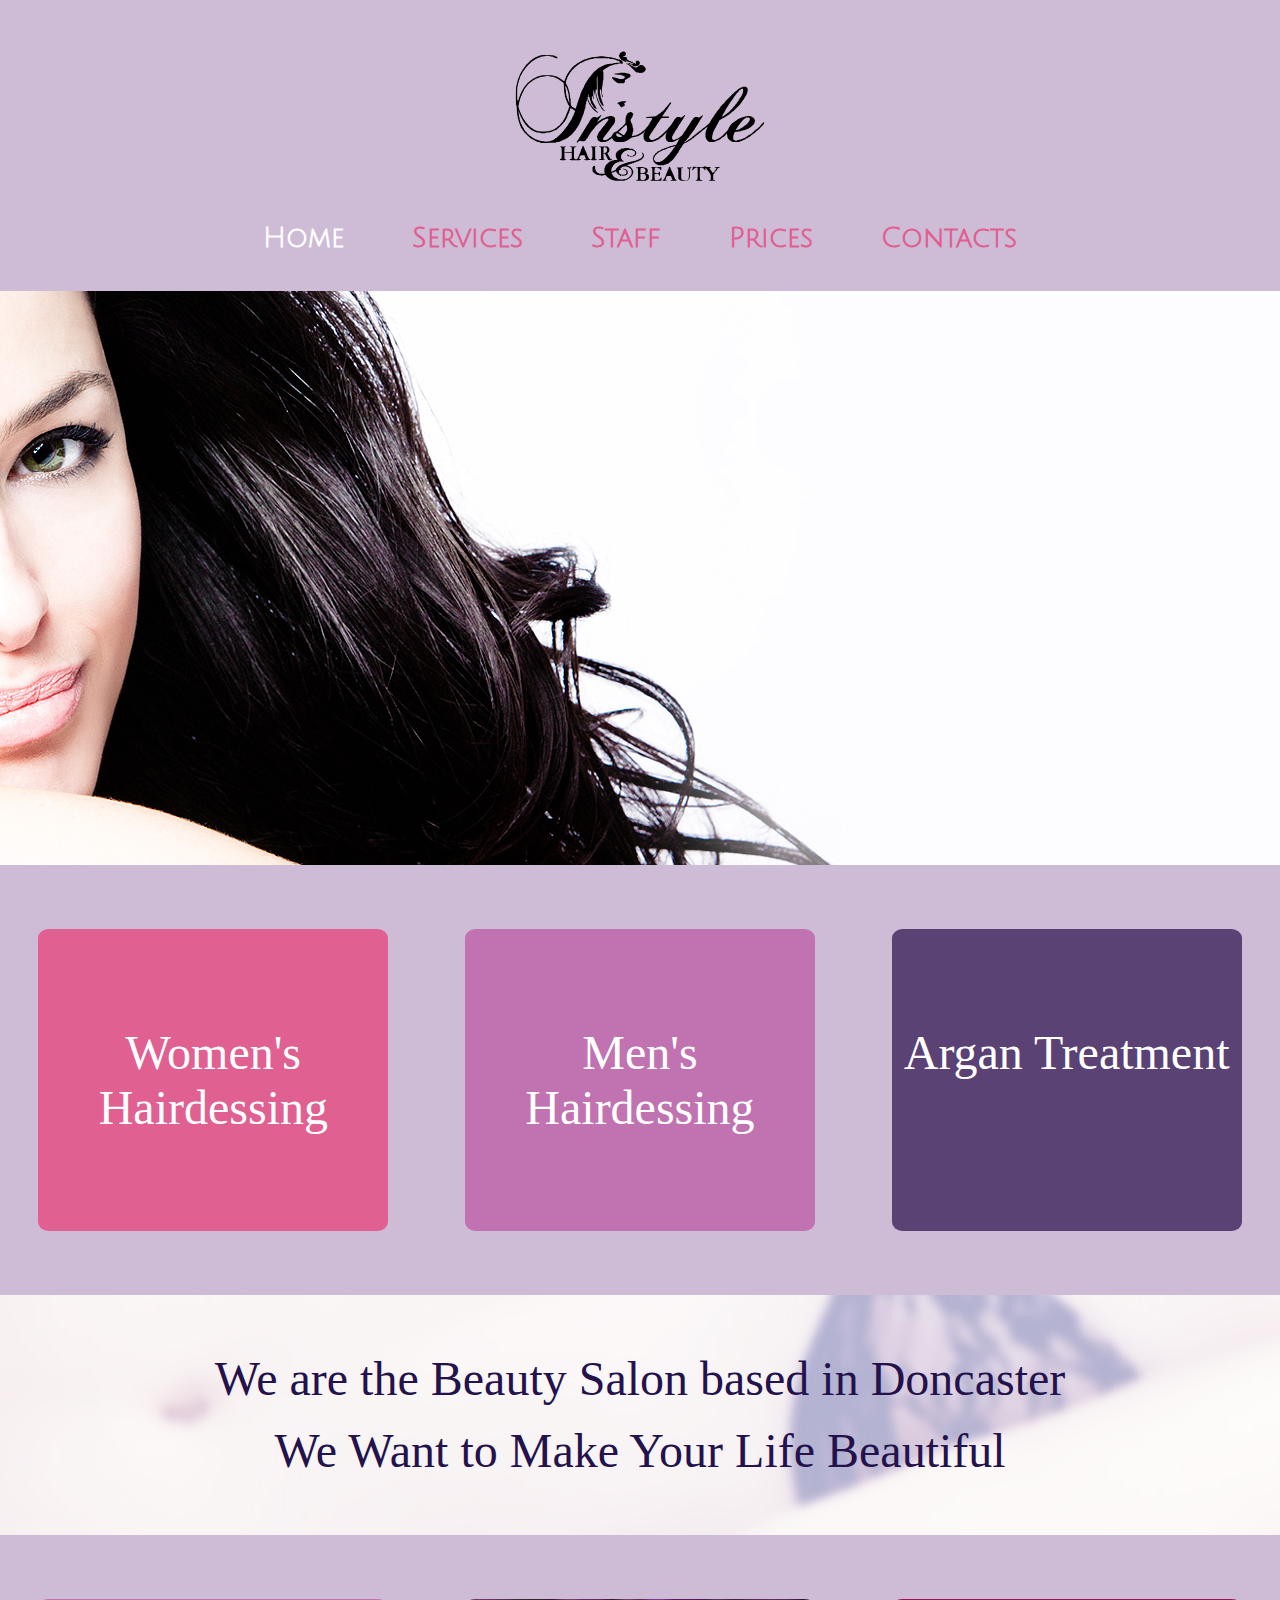
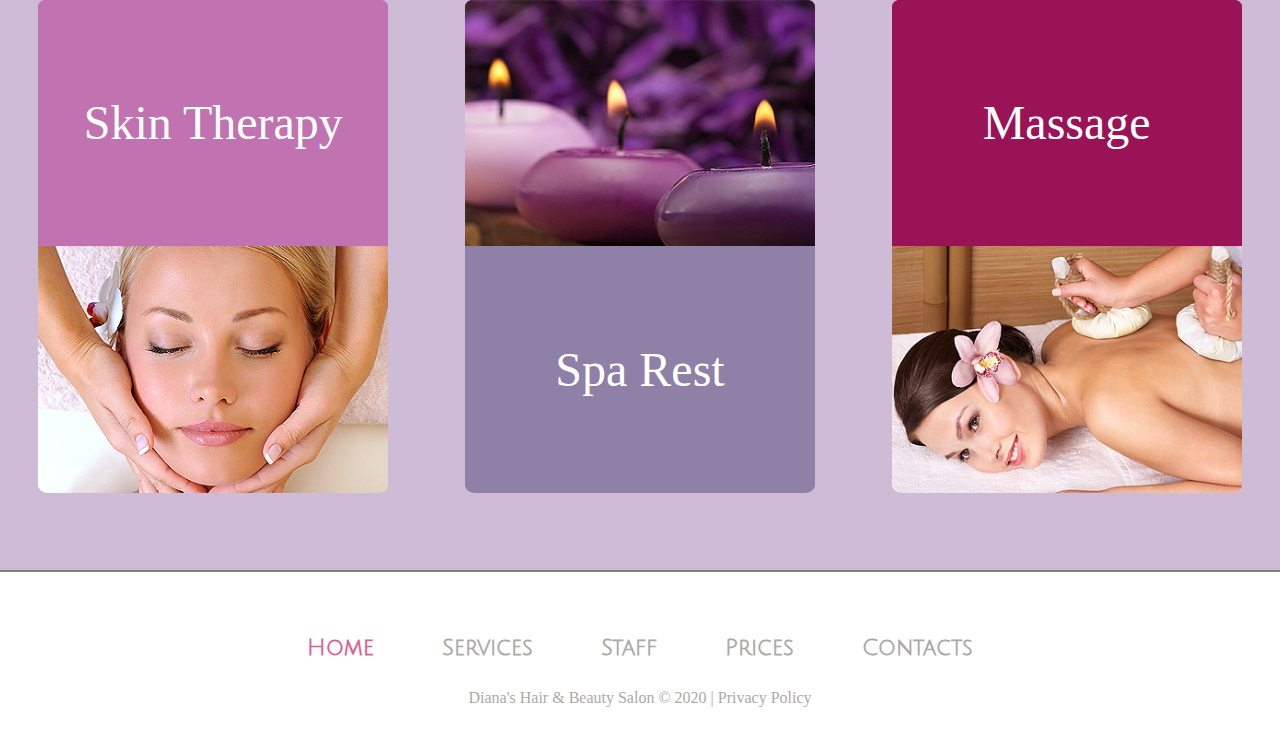
<file: index.html>
<!DOCTYPE html>
<html lang="en">
<head>
    <meta charset="UTF-8">
    <meta name="viewport" content="width=device-width, height=device-height, initial-scale=1">
    <meta http-equiv="X-UA-Compatible" content="ie=edge">
    <meta name="description" content="Diana&#039;s Hair &amp; Beauty Salon is located in Doncaster, South Yorkshire. The salon provides numerous hair services followed by latest trends such as fringe design, partial highlight, full highlight, double process, ombre and more including treatments &amp; rituals. They also offer luxurious wedding hair services by using premium quality hair care products.">
    <meta name="keywords" content="Hairdressing, Colouring And Styling, Hair Extensions, Blow Drys, Cut And Colour Offer For New Clients, Mens Hair Cuts, Beards, Wet Shaves, Men&#039;s Styling Products, Men&#039;s Haircut, Beard Trimming, Haircuts, Professional And Kind Hair Stylists, Hair, Dressers, Hair Services, Beauty Therapist, Wedding Hair, Wedding Makeup, Cuts, Styling, Colouring, Hair Salon, Unisex, Cut And Finish, Cut And Blow, Cuts, Styling, Beauty Salon, Hairdresser, Hair And Beauty Salon, Hairdressers, Salon, Barbershop Doncaster, Cuts, Colours">
    <title>Diana&#039;s Hair &amp; Beauty Salon</title>
    <link rel="stylesheet" href="styles.css" type="text/css">
    <link rel="stylesheet" href="https://maxcdn.bootstrapcdn.com/font-awesome/4.5.0/css/font-awesome.min.css">
    <link href="https://fonts.googleapis.com/css?family=Julius+Sans+One&display=swap" rel="stylesheet">
    <link href="https://fonts.googleapis.com/css?family=Capriola&display=swap" rel="stylesheet">
    <link href="img/favicon.png" rel="icon" type="image/png">
</head>
<body>
    <script src="https://cdnjs.cloudflare.com/ajax/libs/jquery/3.1.1/jquery.min.js"></script>
    <div id="fb-root"></div>
<script async defer crossorigin="anonymous" src="https://connect.facebook.net/en_US/sdk.js#xfbml=1&version=v5.0"></script>
    <header>
        <div class="logo"><img src="img/logo.svg" alt="Website Logo" width="350" height="130"></div>
        <nav>
            <ul>
                <li><a class="nav-current" href="index.html" title="Main page">Home</a></li>
                    <li><a href="services.html" title="Services">Services</a></li>
                    <li><a href="staff.html" title="Our staff">Staff</a></li>
                    <li><a href="prices.html" title="Our prices">Prices</a></li>
                    <li><a href="contact-us.html" title="Contact us">Contacts</a></li>
            </ul>
          </nav>
            <div class="mobile-wrap">
                <div class="nav-wrap">
                  <a href="index.html" class="active"><img src="img/logo.svg" alt="Website Logo" width="75" height="40"></a>
                  <div id="navLinks">
                    <a href="index.html">Home</a>
                    <a href="services.html">Services</a>
                    <a href="staff.html">Staff</a>
                    <a href="prices.html">Prices</a>
                    <a href="contact-us.html">Contacts</a>
                </div>
                  <a href="#" class="icon" onclick="barFunction()">
                    <i class="fa fa-bars"></i>
                  </a>
                </div>
                </div>
                <script src="js/adapt-menu.js">
                </script>
    </header>
    <main>
        <div class="container-main">
            <div class="slider-container">
              </div>
        <div class="square-blocks">
            <div class="block1"><a href="services.html" title="Women&#039;s Hairdessing service">Women&#039;s Hairdessing</a></div>
            <div class="block2"><a href="services.html" title="Men&#039;s Hairdessing service">Men&#039;s Hairdessing</a></div>
            <div class="block3"><a href="services.html" title="Argan Treatment">Argan Treatment</a></div>
        </div>
        <div class="motto">
            <p>We are the Beauty Salon based in Doncaster<br>
                We Want to Make Your Life Beautiful
            </p>
        </div>
        <div class="service-blocks">
                <div class="service-level1">
                <div class="block4"><a href="services.html" title="Skin Therapy service">Skin Therapy</a></div>
                <div class="block5-2"></div>
                <div class="block6"><a href="services.html" title="Massage&#039;s service">Massage</a></div>
                </div>
                <div class="service-level2">
                <div class="block4-2"></div>
                <div class="block5"><a href="services.html" title="Spa Therapy & treatments">Spa Rest</a></div>
                <div class="block6-2"></div>
                </div>
        </div>
        </div>
    </main>
        <footer>
            <div class="footer-menu">
                <ul>
                    <li><a class="footer-current" href="index.html" title="Main page">Home</a></li>
                    <li><a href="services.html" title="Services">Services</a></li>
                    <li><a href="staff.html" title="Our staff">Staff</a></li>
                    <li><a href="prices.html" title="Our prices">Prices</a></li>
                    <li><a href="contact-us.html" title="Contact us">Contacts</a></li>
                </ul>
            </div>
            <div class="socialmedias">
            <p>
                Diana&#039;s Hair &amp; Beauty Salon &copy; 2020 | Privacy Policy
            </p>
            </div>
        </footer>
        <a id="button"></a>
        <script>
  var btn = $('#button');

$(window).scroll(function() {
  if ($(window).scrollTop() > 1400) {
    btn.addClass('show');
  } else {
    btn.removeClass('show');
  }
});

btn.on('click', function(e) {
  e.preventDefault();
  $('html, body').animate({scrollTop:0}, '300');
});         
</script>
</body>
</html>
</file>
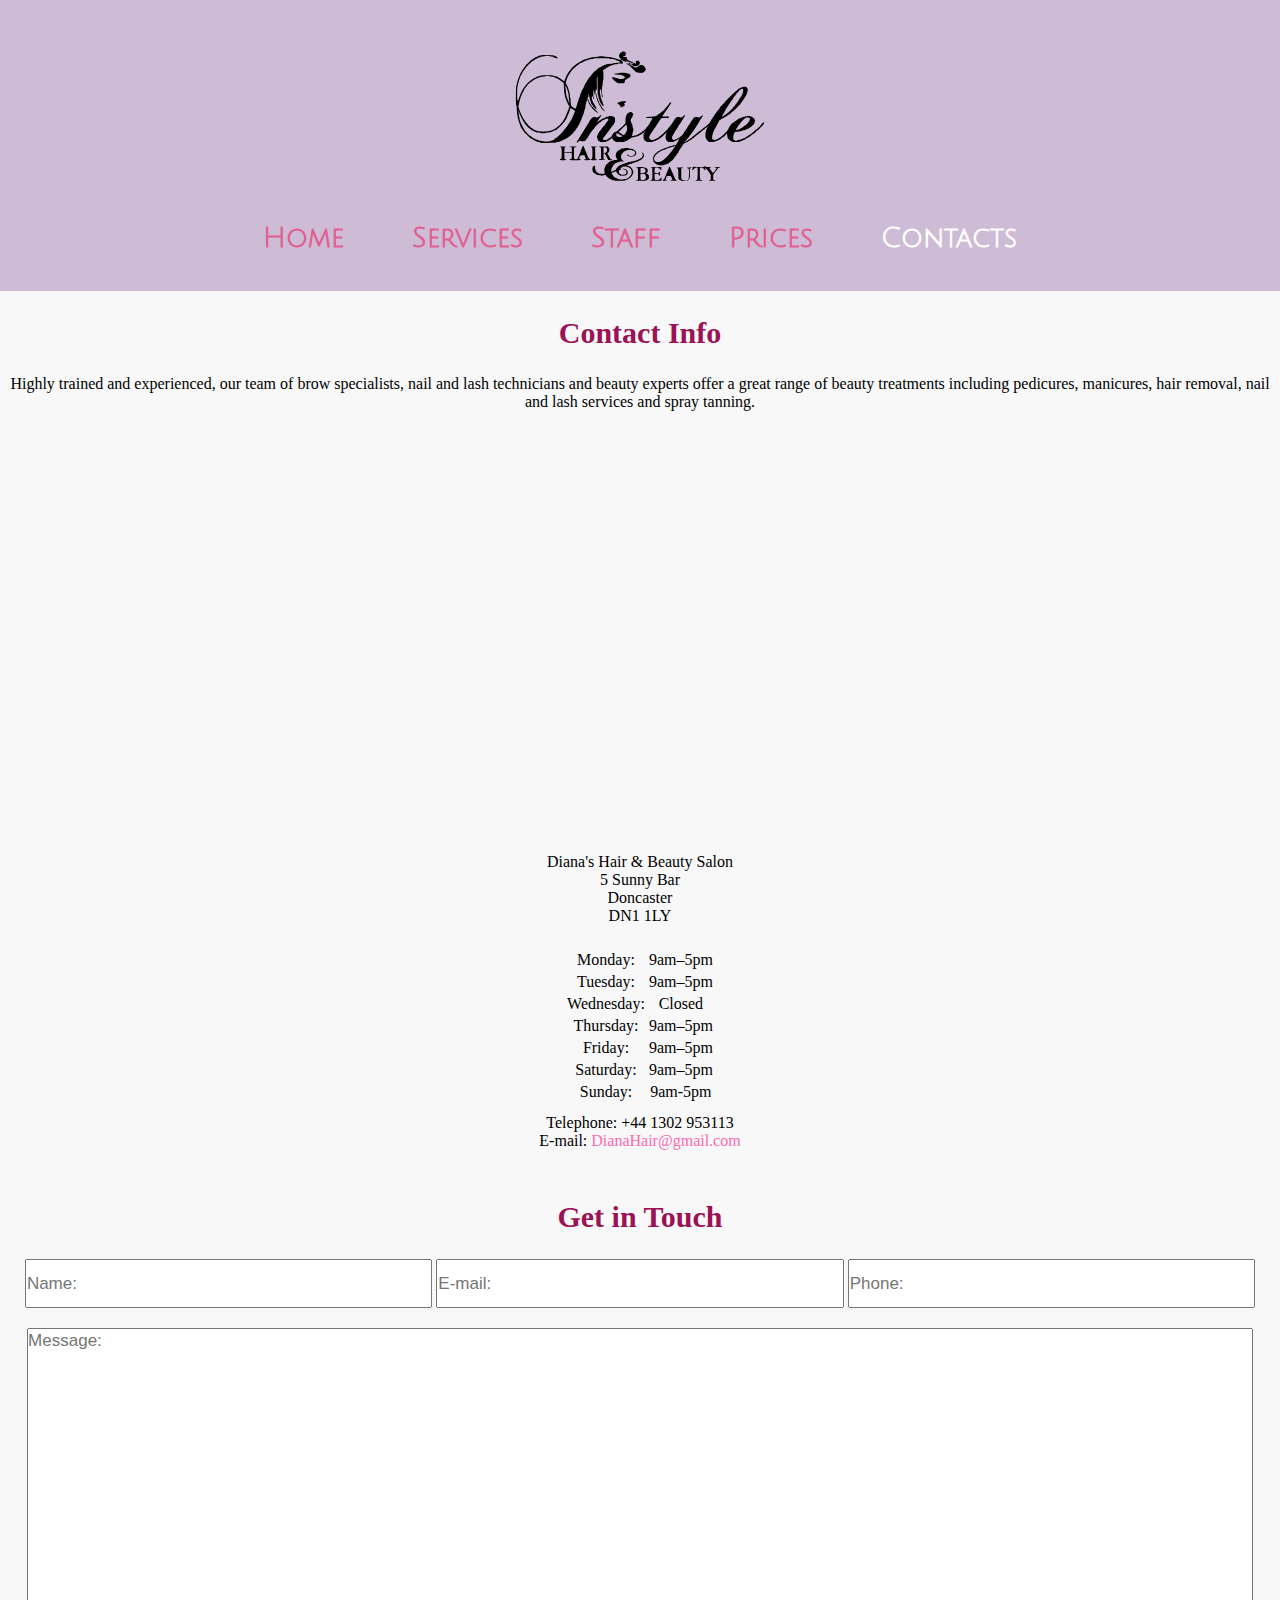
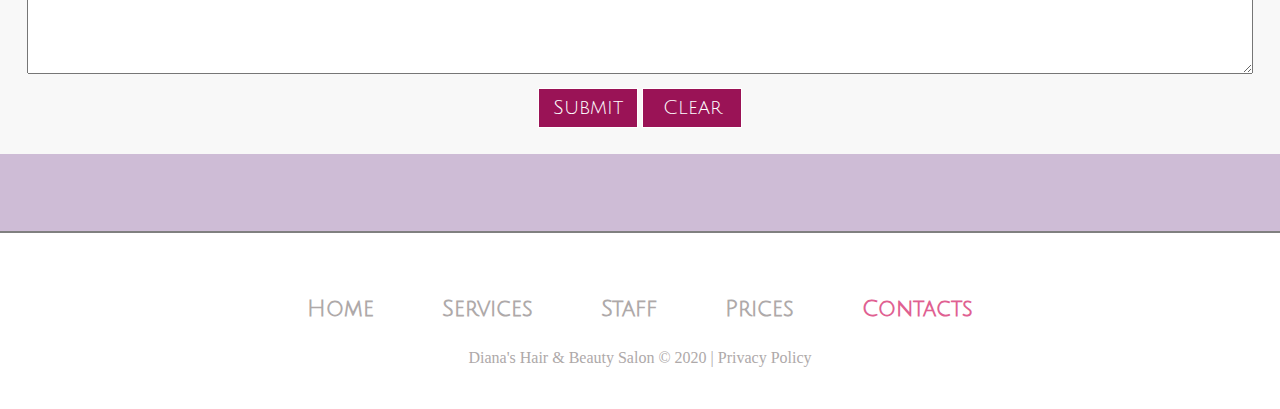
<file: contact-us.html>
<!DOCTYPE html>
<html lang="en">
<head>
    <meta charset="UTF-8">
    <meta name="viewport" content="width=device-width, height=device-height, initial-scale=1">
    <meta http-equiv="X-UA-Compatible" content="ie=edge">
    <meta name="description" content="Diana&#039;s Hair &amp; Beauty Salon is located in Doncaster, South Yorkshire. The salon provides numerous hair services followed by latest trends such as fringe design, partial highlight, full highlight, double process, ombre and more including treatments &amp; rituals. They also offer luxurious wedding hair services by using premium quality hair care products.">
    <meta name="keywords" content="Hairdressing, Colouring And Styling, Hair Extensions, Blow Drys, Cut And Colour Offer For New Clients, Mens Hair Cuts, Beards, Wet Shaves, Men's Styling Products, Men's Haircut, Beard Trimming, Haircuts, Professional And Kind Hair Stylists, Hair, Dressers, Hair Services, Beauty Therapist, Wedding Hair, Wedding Makeup, Cuts, Styling, Colouring, Hair Salon, Unisex, Cut And Finish, Cut And Blow, Cuts, Styling, Beauty Salon, Hairdresser, Hair And Beauty Salon, Hairdressers, Salon, Barbershop Doncaster, Cuts, Colours">
    <title> Contacts | Diana&#039;s Hair &amp; Beauty Salon</title>
    <link rel="stylesheet" href="styles.css" type="text/css">
    <link rel="stylesheet" href="https://maxcdn.bootstrapcdn.com/font-awesome/4.5.0/css/font-awesome.min.css">
    <link href="https://fonts.googleapis.com/css?family=Julius+Sans+One&display=swap" rel="stylesheet">
    <link href="https://fonts.googleapis.com/css?family=Capriola&display=swap" rel="stylesheet">
    <link href="img/favicon.png" rel="icon" type="image/png">
</head>
<body>
    <script src="https://cdnjs.cloudflare.com/ajax/libs/jquery/3.1.1/jquery.min.js"></script>
    <div id="fb-root"></div>
<script async defer crossorigin="anonymous" src="https://connect.facebook.net/en_US/sdk.js#xfbml=1&version=v5.0"></script>
    <header>
        <div class="logo"><img src="img/logo.svg" alt="Website Logo" width="350" height="130"></div>
        <nav>
            <ul>
                <li><a href="index.html" title="Main page">Home</a></li>
                <li><a href="services.html" title="Services">Services</a></li>
                <li><a href="staff.html" title="Our staff">Staff</a></li>
                <li><a href="prices.html" title="Our prices">Prices</a></li>
                <li><a class="nav-current" href="contact-us.html" title="Contact us">Contacts</a></li>
            </ul>
        </nav>
            <div class="mobile-wrap">
                <div class="nav-wrap">
                    <a href="index.html" class="active"><img src="img/logo.svg" alt="Website Logo" width="75" height="40"></a>
                  <div id="navLinks">
                    <a href="index.html">Home</a>
                    <a href="services.html">Services</a>
                    <a href="staff.html">Staff</a>
                    <a href="prices.html">Prices</a>
                    <a href="contact-us.html">Contacts</a>
                </div>
                  <a href="#" class="icon" onclick="barFunction()">
                    <i class="fa fa-bars"></i>
                  </a>
                </div>
                </div>
                <script src="js/adapt-menu.js">
                </script>
    </header>
    <main>
        <div class="contact-container">
            <div class="info">
                <h2>Contact Info</h2>
                <p>
                Highly trained and experienced, our team of brow specialists, nail and lash technicians and beauty experts offer a great range of beauty treatments including pedicures, manicures, hair removal, nail and lash services and spray tanning.
                </p>
                <iframe src="https://www.google.com/maps/embed?pb=!1m18!1m12!1m3!1d2371.8516268109834!2d-1.1337675841548183!3d53.52470668001679!2m3!1f0!2f0!3f0!3m2!1i1024!2i768!4f13.1!3m3!1m2!1s0x48790dbd9e5ae0fd%3A0xdeb2ea62c439386e!2sDiana&#39;s%20Hair%20%26%20Beauty%20Salon!5e0!3m2!1sen!2suk!4v1579533709966!5m2!1sen!2suk"></iframe>
                <p>
                    Diana&#039;s Hair &amp; Beauty Salon<br>
                    5 Sunny Bar<br>
                    Doncaster<br>
                    DN1 1LY<br>
                </p>
                <table>
                    <tr>
                        <td>Monday&#58;</td>
                        <td>9am–5pm</td>
                    </tr>
                    <tr>
                        <td>Tuesday&#58;</td>
                        <td>9am–5pm</td>
                    </tr>
                    <tr>
                        <td>Wednesday&#58;</td>
                        <td>Closed</td>
                    </tr>
                    <tr>
                        <td>Thursday&#58;</td>
                        <td>9am–5pm</td>
                    </tr>
                    <tr>
                        <td>Friday&#58;</td>
                        <td>9am–5pm</td>
                    </tr>
                    <tr>
                        <td>Saturday&#58;</td>
                        <td>9am–5pm</td>
                    </tr>
                    <tr>
                        <td>Sunday&#58;</td>
                        <td>9am-5pm</td>
                    </tr>
                </table>
                <p>
                    Telephone&#58; &#43;44 1302 953113<br>
                    E-mail&#58; <a href="mailto:DianaHair@gmail.com">DianaHair@gmail.com</a>
                </p>
            </div>
            <div class="getintouch">
                <h2>Get in Touch</h2>
                <form action="#" name="get-in-touch">
                    <input type="text" placeholder="Name&#58;" name="firstname">
                    <input type="email" placeholder="E-mail&#58;" name="email">
                    <input type="tel" placeholder="Phone&#58;" name="phone"><br>
                    <textarea name="message" placeholder="Message&#58;"></textarea><br>
                    <input type="submit" name="submit" value="Submit">
                    <input type="reset" name="reset" value="Clear">
                </form>
            </div>
        </div>
    </main>
        <footer>
            <div class="footer-menu">
                <ul>
                    <li><a href="index.html" title="Main page">Home</a></li>
                    <li><a href="services.html" title="Services">Services</a></li>
                    <li><a href="staff.html" title="Our staff">Staff</a></li>
                    <li><a href="prices.html" title="Our prices">Prices</a></li>
                    <li><a class="footer-current" href="contact-us.html" title="Contact us">Contacts</a></li>
                </ul>
            </div>
            <div class="socialmedias">
            <p>
                Diana&#039;s Hair &amp; Beauty Salon &copy; 2020 | Privacy Policy
            </p>
            </div>
        </footer>
</body>
</html>
</file>
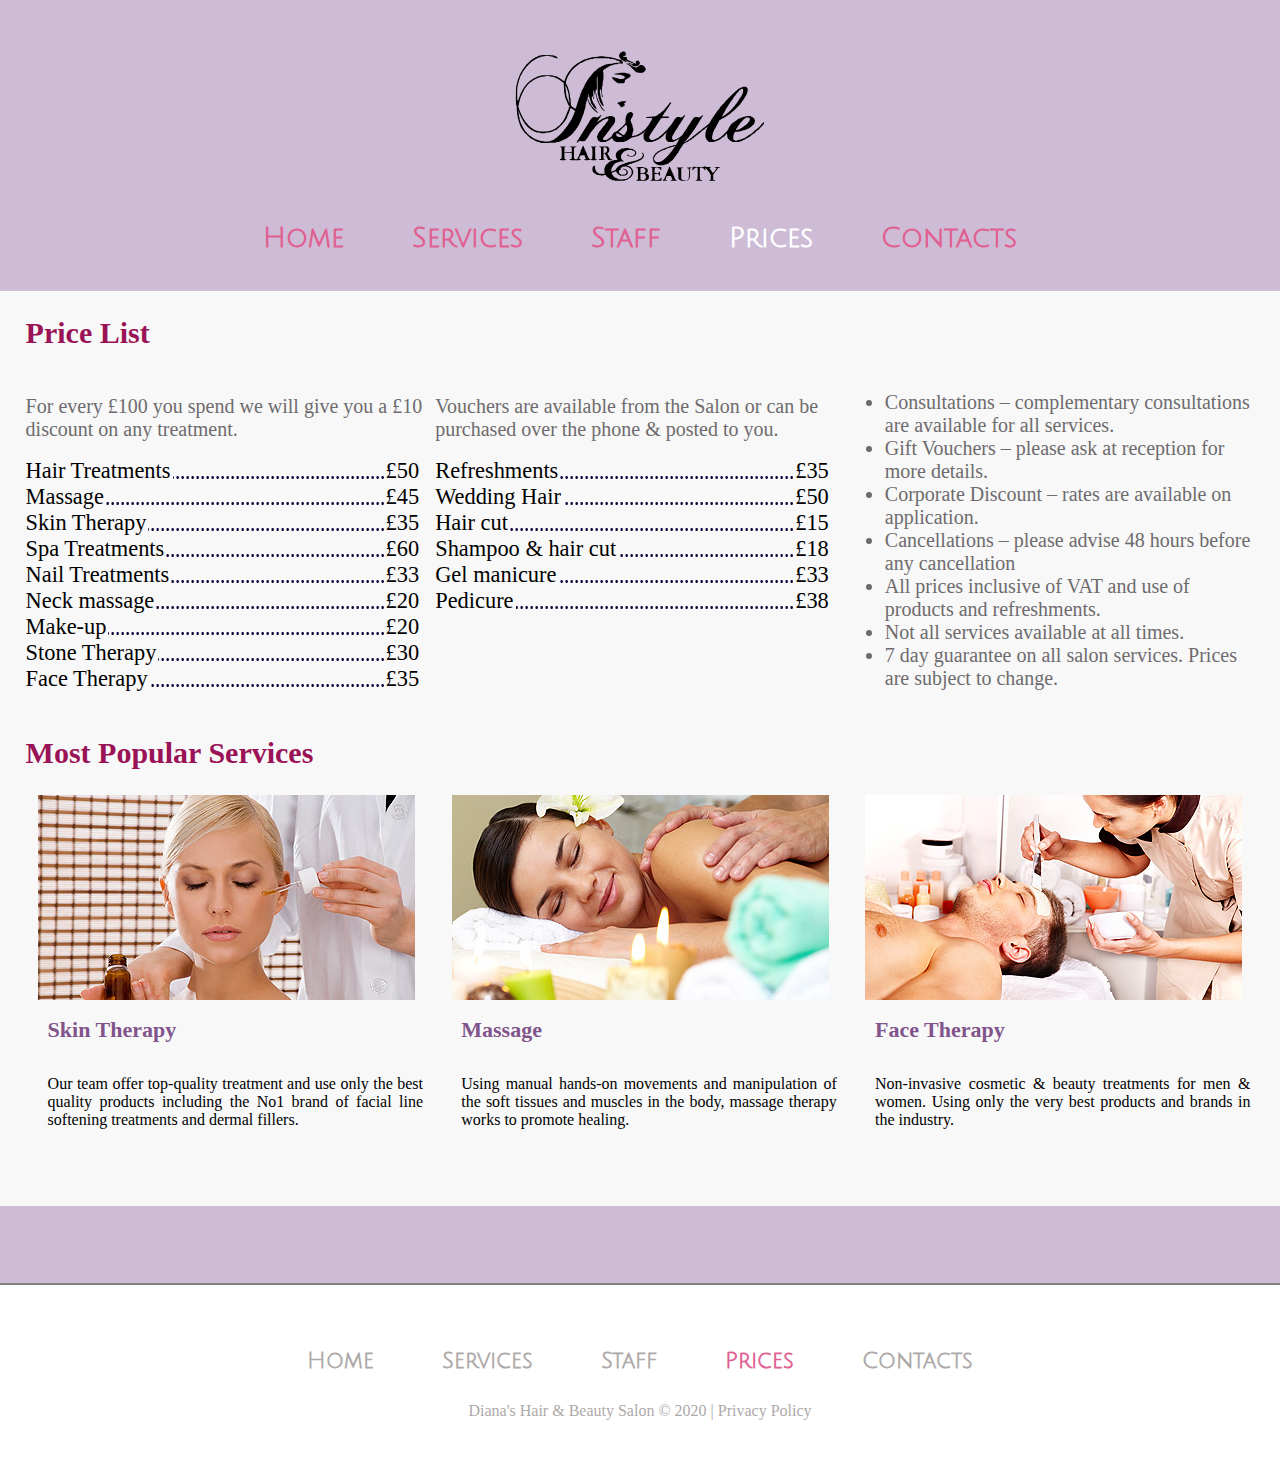
<file: prices.html>
<!DOCTYPE html>
<html lang="en">
<head>
    <meta charset="UTF-8">
    <meta name="viewport" content="width=device-width, height=device-height, initial-scale=1">
    <meta http-equiv="X-UA-Compatible" content="ie=edge">
    <meta name="description" content="Diana&#039;s Hair &amp; Beauty Salon is located in Doncaster, South Yorkshire. The salon provides numerous hair services followed by latest trends such as fringe design, partial highlight, full highlight, double process, ombre and more including treatments &amp; rituals. They also offer luxurious wedding hair services by using premium quality hair care products.">
    <meta name="keywords" content="Hairdressing, Colouring And Styling, Hair Extensions, Blow Drys, Cut And Colour Offer For New Clients, Mens Hair Cuts, Beards, Wet Shaves, Men's Styling Products, Men's Haircut, Beard Trimming, Haircuts, Professional And Kind Hair Stylists, Hair, Dressers, Hair Services, Beauty Therapist, Wedding Hair, Wedding Makeup, Cuts, Styling, Colouring, Hair Salon, Unisex, Cut And Finish, Cut And Blow, Cuts, Styling, Beauty Salon, Hairdresser, Hair And Beauty Salon, Hairdressers, Salon, Barbershop Doncaster, Cuts, Colours">
    <title> Prices | Diana&#039;s Hair &amp; Beauty Salon</title>
    <link rel="stylesheet" href="styles.css" type="text/css">
    <link rel="stylesheet" href="https://maxcdn.bootstrapcdn.com/font-awesome/4.5.0/css/font-awesome.min.css">
    <link href="https://fonts.googleapis.com/css?family=Julius+Sans+One&display=swap" rel="stylesheet">
    <link href="https://fonts.googleapis.com/css?family=Capriola&display=swap" rel="stylesheet">
    <link href="img/favicon.png" rel="icon" type="image/png">
</head>
<body>
    <script src="https://cdnjs.cloudflare.com/ajax/libs/jquery/3.1.1/jquery.min.js"></script>
    <div id="fb-root"></div>
<script async defer crossorigin="anonymous" src="https://connect.facebook.net/en_US/sdk.js#xfbml=1&version=v5.0"></script>
    <header>
        <div class="logo"><img src="img/logo.svg" alt="Website Logo" width="350" height="130"></div>
        <nav>
            <ul>
                <li><a href="index.html" title="Main page">Home</a></li>
                <li><a href="services.html" title="Services">Services</a></li>
                <li><a href="staff.html" title="Our staff">Staff</a></li>
                <li><a class="nav-current" href="prices.html" title="Our prices">Prices</a></li>
                <li><a href="contact-us.html" title="Contact us">Contacts</a></li>
            </ul>
        </nav>
            <div class="mobile-wrap">
                <div class="nav-wrap">
                    <a href="index.html" class="active"><img src="img/logo.svg" alt="Website Logo" width="75" height="40"></a>
                  <div id="navLinks">
                    <a href="index.html">Home</a>
                    <a href="services.html">Services</a>
                    <a href="staff.html">Staff</a>
                    <a href="prices.html">Prices</a>
                    <a href="contact-us.html">Contacts</a>
                </div>
                  <a href="#" class="icon" onclick="barFunction()">
                    <i class="fa fa-bars"></i>
                  </a>
                </div>
                </div>
                <script src="js/adapt-menu.js">
                </script>
    </header>
    <main>
        <div class="prices-container">
            <h2>Price List</h2>
            <div class="pricelist-container">
                <div class="price-block">
                    <p>For every &pound;100 you spend we will give you a &pound;10 discount on any treatment.
                    </p>
                    <ul class="pricelist">
                        <li><div class="price"><a href="#" title="Hair treatment for women">Hair Treatments</a><span>&pound;50</span></div></li>
                        <li><div class="price"><a href="#" title="Massage service">Massage</a><span>&pound;45</span></div></li>
                        <li><div class="price"><a href="#" title="Skin Therapy for everyone">Skin Therapy</a><span>&pound;35</span></div></li>
                        <li><div class="price"><a href="#" title="Spa Treatments for men and women">Spa Treatments</a><span>&pound;60</span></div></li>
                        <li><div class="price"><a href="#" title="Nail Treatments for women">Nail Treatments</a><span>&pound;33</span></div></li>
                        <li><div class="price"><a href="#" title="Neck and shoulder massage">Neck massage</a><span>&pound;20</span></div></li>
                        <li><div class="price"><a href="#" title="Makeup service">Make&hyphen;up</a><span>&pound;20</span></div></li>
                        <li><div class="price"><a href="#" title="Stone treatments">Stone Therapy</a><span>&pound;30</span></div></li>
                        <li><div class="price"><a href="#" title="Face &amp; Skin Therapies">Face Therapy</a><span>&pound;35</span></div></li>
                    </ul>
                </div>
                <div class="price-block">
                    <p>Vouchers are available from the Salon or can be purchased over the phone &amp; posted to you.
                    </p>
                    <ul class="pricelist">
                        <li><div class="price"><a href="#" title="Refreshments for hair">Refreshments</a><span>&pound;35</span></div></li>
                        <li><div class="price"><a href="#" title="Wedding Hairdressing">Wedding Hair</a><span>&pound;50</span></div></li>
                        <li><div class="price"><a href="#" title="Hair cut for men">Hair cut</a><span>&pound;15</span></div></li>
                        <li><div class="price"><a href="#" title="Shampoo &amp; hair cut for women">Shampoo &amp; hair cut</a><span>&pound;18</span></div></li>
                        <li><div class="price"><a href="#" title="Women&#039;s manicure">Gel manicure</a><span>&pound;33</span></div></li>
                        <li><div class="price"><a href="#" title="Pedicure for men &amp; women">Pedicure</a><span>&pound;38</span></div></li>
                    </ul>
                </div>
                <div class="price-block">
                    <ul class="notes">   
                    <li>Consultations &ndash; complementary consultations are available for all services.</li>
                    <li>Gift Vouchers &ndash; please ask at reception for more details.</li>
                    <li>Corporate Discount &ndash; rates are available on application.</li>
                    <li>Cancellations &ndash; please advise 48 hours before any cancellation</li>
                    <li>All prices inclusive of VAT and use of products and refreshments.</li>
                    <li>Not all services available at all times.</li>
                    <li>7 day guarantee on all salon services. Prices are subject to change.</li>
                    </ul>
                </div>
            </div>
            <h2>Most Popular Services</h2>
            <div class="popularservice-container">
                <div class="popularservice popular1">
                    <h3>Skin Therapy</h3>
                    <p>Our team offer top&hyphen;quality treatment and use only the best quality products including the No1 brand of facial line softening treatments and dermal fillers.</p>
                </div>
                <div class="popularservice popular2">
                    <h3>Massage</h3>
                    <p>Using manual hands-on movements and manipulation of the soft tissues and muscles in the body, massage therapy works to promote healing.</p>
                </div>
                <div class="popularservice popular3">
                    <h3>Face Therapy</h3>
                    <p>Non-invasive cosmetic &amp; beauty treatments for men &amp; women. Using only the very best products and brands in the industry.</p>
            </div>
        </div>
        </div>
    </main>
        <footer>
            <div class="footer-menu">
                <ul>
                    <li><a href="index.html" title="Main page">Home</a></li>
                    <li><a href="services.html" title="Services">Services</a></li>
                    <li><a href="staff.html" title="Our staff">Staff</a></li>
                    <li><a class="footer-current" href="prices.html" title="Our prices">Prices</a></li>
                    <li><a href="contact-us.html" title="Contact us">Contacts</a></li>
                </ul>
            </div>
            <div class="socialmedias">
            <p>
                Diana&#039;s Hair &amp; Beauty Salon &copy; 2020 | Privacy Policy
            </p>
            </div>
        </footer>
        <a id="button"></a>
        <script>
  var btn = $('#button');
$(window).scroll(function() {
  if ($(window).scrollTop() > 1500) {
    btn.addClass('show');
  } else {
    btn.removeClass('show');
  }
});

btn.on('click', function(e) {
  e.preventDefault();
  $('html, body').animate({scrollTop:0}, '300');
});         
</script>
</body>
</html>
</file>
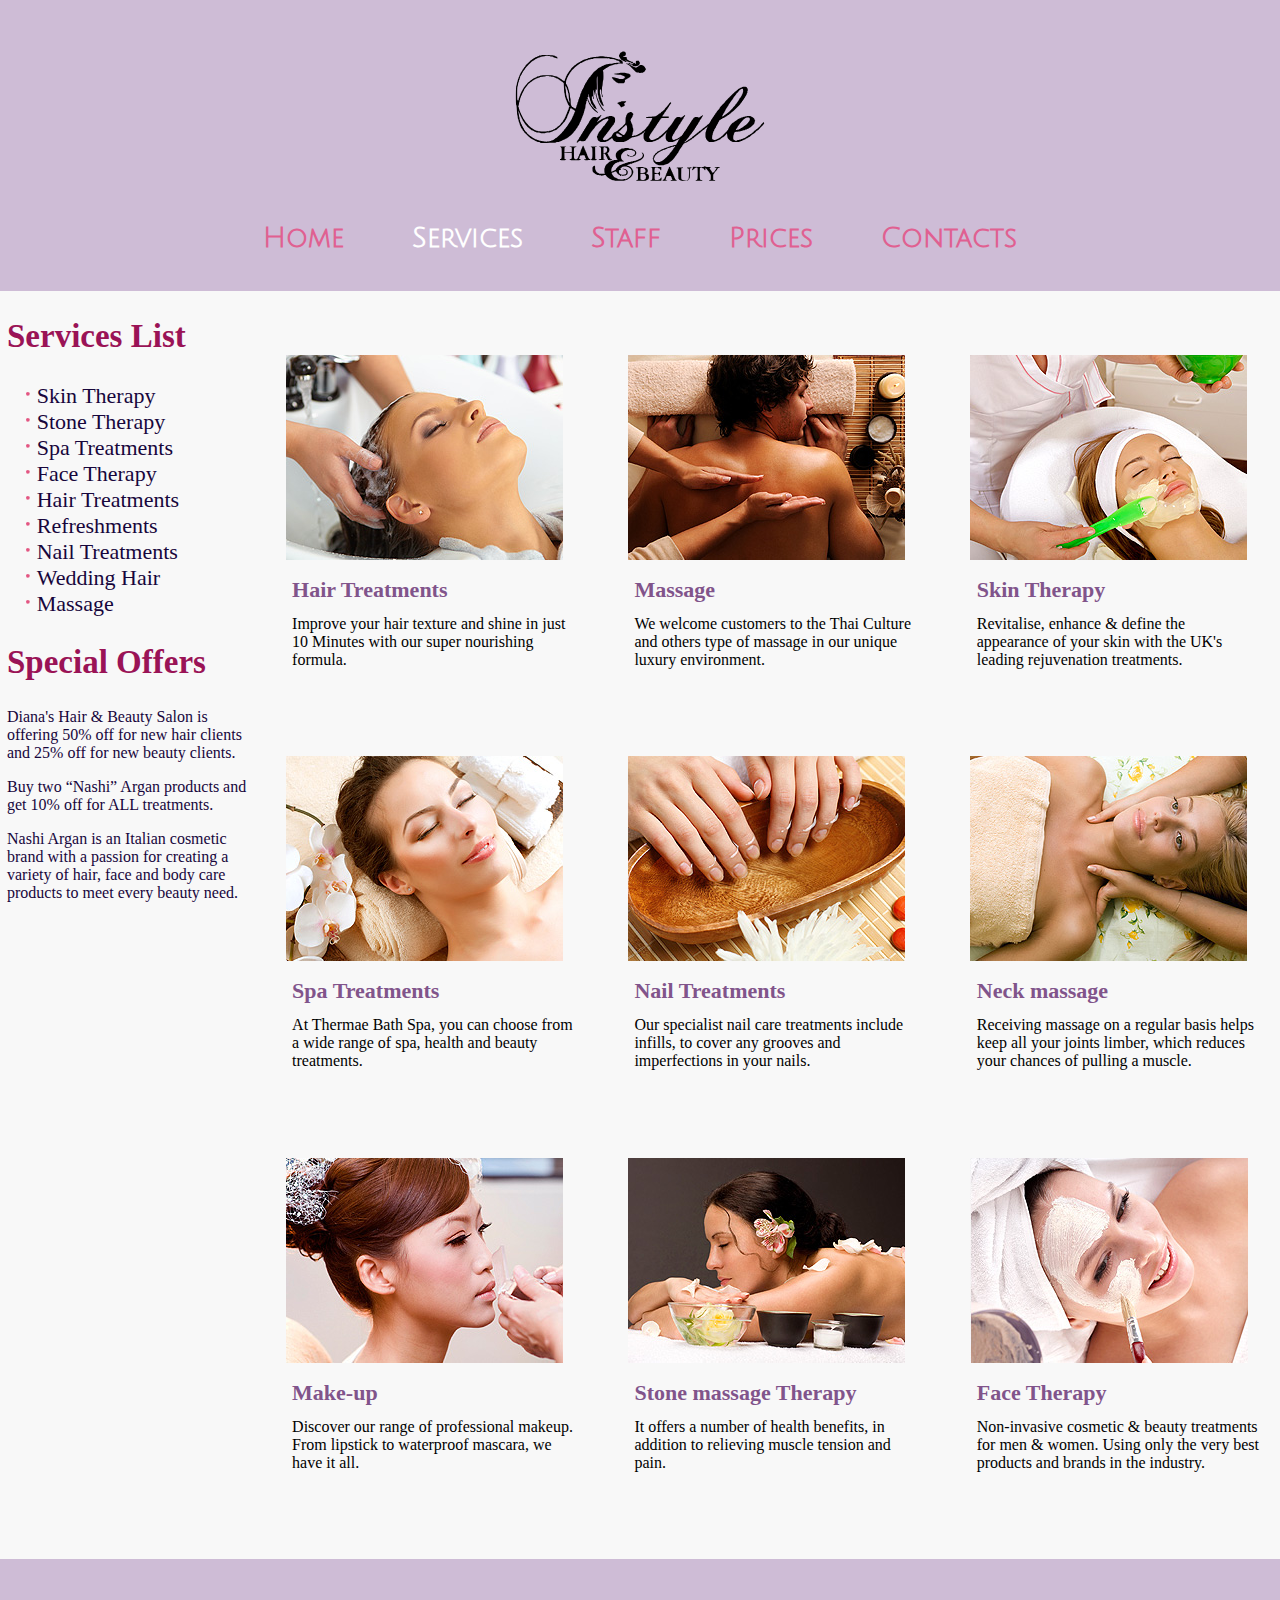
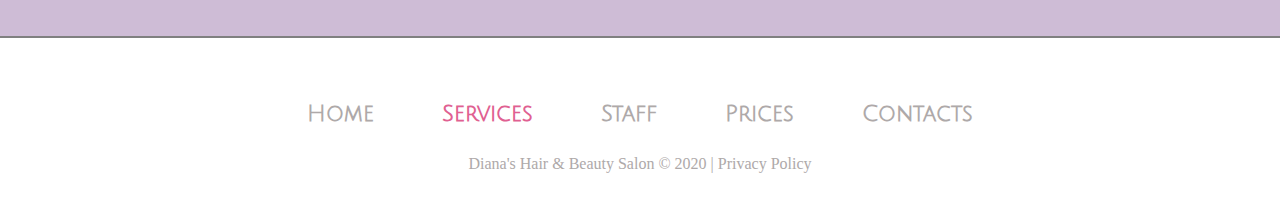
<file: services.html>
<!DOCTYPE html>
<html lang="en">
<head>
    <meta charset="UTF-8">
    <meta name="viewport" content="width=device-width, height=device-height, initial-scale=1">
    <meta http-equiv="X-UA-Compatible" content="ie=edge">
    <meta name="description" content="Diana&#039;s Hair &amp; Beauty Salon is located in Doncaster, South Yorkshire. The salon provides numerous hair services followed by latest trends such as fringe design, partial highlight, full highlight, double process, ombre and more including treatments &amp; rituals. They also offer luxurious wedding hair services by using premium quality hair care products.">
    <meta name="keywords" content="Hairdressing, Colouring And Styling, Hair Extensions, Blow Drys, Cut And Colour Offer For New Clients, Mens Hair Cuts, Beards, Wet Shaves, Men&#039;s Styling Products, Men&#039;s Haircut, Beard Trimming, Haircuts, Professional And Kind Hair Stylists, Hair, Dressers, Hair Services, Beauty Therapist, Wedding Hair, Wedding Makeup, Cuts, Styling, Colouring, Hair Salon, Unisex, Cut And Finish, Cut And Blow, Cuts, Styling, Beauty Salon, Hairdresser, Hair And Beauty Salon, Hairdressers, Salon, Barbershop Doncaster, Cuts, Colours">
    <title> Services | Diana&#039;s Hair &amp; Beauty Salon</title>
    <link rel="stylesheet" href="styles.css" type="text/css">
    <link rel="stylesheet" href="https://maxcdn.bootstrapcdn.com/font-awesome/4.5.0/css/font-awesome.min.css">
    <link href="https://fonts.googleapis.com/css?family=Julius+Sans+One&display=swap" rel="stylesheet">
    <link href="https://fonts.googleapis.com/css?family=Capriola&display=swap" rel="stylesheet">
    <link href="img/favicon.png" rel="icon" type="image/png">
</head>
<body>
    <script src="https://cdnjs.cloudflare.com/ajax/libs/jquery/3.1.1/jquery.min.js"></script>
    <div id="fb-root"></div>
<script async defer crossorigin="anonymous" src="https://connect.facebook.net/en_US/sdk.js#xfbml=1&version=v5.0"></script>
    <header>
        <div class="logo"><img src="img/logo.svg" alt="Website Logo" width="350" height="130"></div>
        <nav>
            <ul>
                <li><a href="index.html" title="Main page">Home</a></li>
                <li><a class="nav-current" href="services.html" title="Services">Services</a></li>
                <li><a href="staff.html" title="Our staff">Staff</a></li>
                <li><a href="prices.html" title="Our prices">Prices</a></li>
                <li><a href="contact-us.html" title="Contact us">Contacts</a></li>
            </ul>
        </nav>
            <div class="mobile-wrap">
                <div class="nav-wrap">
                    <a href="index.html" class="active"><img src="img/logo.svg" alt="Website Logo" width="75" height="40"></a>
                  <div id="navLinks">
                    <a href="index.html">Home</a>
                    <a href="services.html">Services</a>
                    <a href="staff.html">Staff</a>
                    <a href="prices.html">Prices</a>
                    <a href="contact-us.html">Contacts</a>
                </div>
                  <a href="#" class="icon" onclick="barFunction()">
                    <i class="fa fa-bars"></i>
                  </a>
                </div>
                </div>
                <script src="js/adapt-menu.js">
                </script>
    </header>
    <main>
        <div class="services-container">
            <div class="service-list">
                <h2>Services List</h2>
                <ul>
                    <li><a href="#" title="Skin Therapy service">Skin Therapy</a></li>
                    <li><a href="#" title="Stone massage &amp; Therapies">Stone Therapy</a></li>
                    <li><a href="#" title="Spa Treatments &amp; Therapies">Spa Treatments</a></li>
                    <li><a href="#" title="Skin &amp; Face Therapies">Face Therapy</a></li>
                    <li><a href="#" title="Hair treatments for men and women">Hair Treatments</a></li>
                    <li><a href="#" title="Refreshments for hair">Refreshments</a></li>
                    <li><a href="#" title="Nail treatments as manicure, pedicure">Nail Treatments</a></li>
                    <li><a href="#" title="Perfect Hairdressing wedding">Wedding Hair</a></li>
                    <li><a href="#" title="Massage services">Massage</a></li>
                </ul>
                    <h2>Special Offers</h2>
                    <p>Diana's Hair &amp; Beauty Salon is offering 50&percnt; off for new hair clients and 25&percnt; off for new beauty clients.</p>
                    <p>Buy two &ldquo;Nashi&rdquo; Argan products and get 10&percnt; off for ALL treatments.</p>
                    <p>Nashi Argan is an Italian cosmetic brand with a passion for creating a variety of hair, face and body care products to meet every beauty need.</p>
            </div>
            <div class="service-blocks">
                <div class="sblock-level1">
                    <div class="sblock sblock1">
                        <h3>Hair Treatments</h3>
                    <p>Improve your hair texture and shine in just 10 Minutes with our super nourishing formula.</p>
                    </div>
                    <div class="sblock sblock2">
                        <h3>Massage</h3>
                    <p>We welcome customers to the Thai Culture and others type of massage in our unique luxury environment.</p>
                    </div>
                    <div class="sblock sblock3">
                        <h3>Skin Therapy</h3>
                    <p>Revitalise, enhance &amp; define the appearance of your skin with the UK's leading rejuvenation treatments.</p>
                    </div>
                </div>
                <div class="sblock-level2">
                    <div class="sblock sblock4">
                        <h3>Spa Treatments</h3>
                    <p>At Thermae Bath Spa, you can choose from a wide range of spa, health and beauty treatments.</p>
                    </div>
                    <div class="sblock sblock5">
                        <h3>Nail Treatments</h3>
                    <p>Our specialist nail care treatments include infills, to cover any grooves and imperfections in your nails.</p>
                    </div>
                    <div class="sblock sblock6">
                        <h3>Neck massage</h3>
                    <p>Receiving massage on a regular basis helps keep all your joints limber, which reduces your chances of pulling a muscle.</p>
                    </div>
                </div>
                <div class="sblock-level3">
                    <div class="sblock sblock7">
                        <h3>Make-up</h3>
                    <p>Discover our range of professional makeup. From lipstick to waterproof mascara, we have it all.</p>
                    </div>
                    <div class="sblock sblock8">
                        <h3>Stone massage Therapy</h3>
                    <p>It offers a number of health benefits, in addition to relieving muscle tension and pain.</p>
                    </div>
                    <div class="sblock sblock9">
                        <h3>Face Therapy</h3>
                    <p>Non-invasive cosmetic &amp; beauty treatments for men &amp; women. Using only the very best products and brands in the industry.</p>
                    </div>
                </div>
            </div>
        </div>
    </main>
        <footer>
            <div class="footer-menu">
                <ul>
                    <li><a href="index.html" title="Main page">Home</a></li>
                    <li><a class="footer-current" href="services.html" title="Services">Services</a></li>
                    <li><a href="staff.html" title="Our staff">Staff</a></li>
                    <li><a href="prices.html" title="Our prices">Prices</a></li>
                    <li><a href="contact-us.html" title="Contact us">Contacts</a></li>
                </ul>
            </div>
            <div class="socialmedias">
            <p>
                Diana's Hair &amp; Beauty Salon &copy; 2020 | Privacy Policy
            </p>
            </div>
        </footer>
        <a id="button"></a>
        <script>
  var btn = $('#button');
$(window).scroll(function() {
  if ($(window).scrollTop() > 1250) {
    btn.addClass('show');
  } else {
    btn.removeClass('show');
  }
});

btn.on('click', function(e) {
  e.preventDefault();
  $('html, body').animate({scrollTop:0}, '300');
});         
</script>
</body>
</html>
</file>
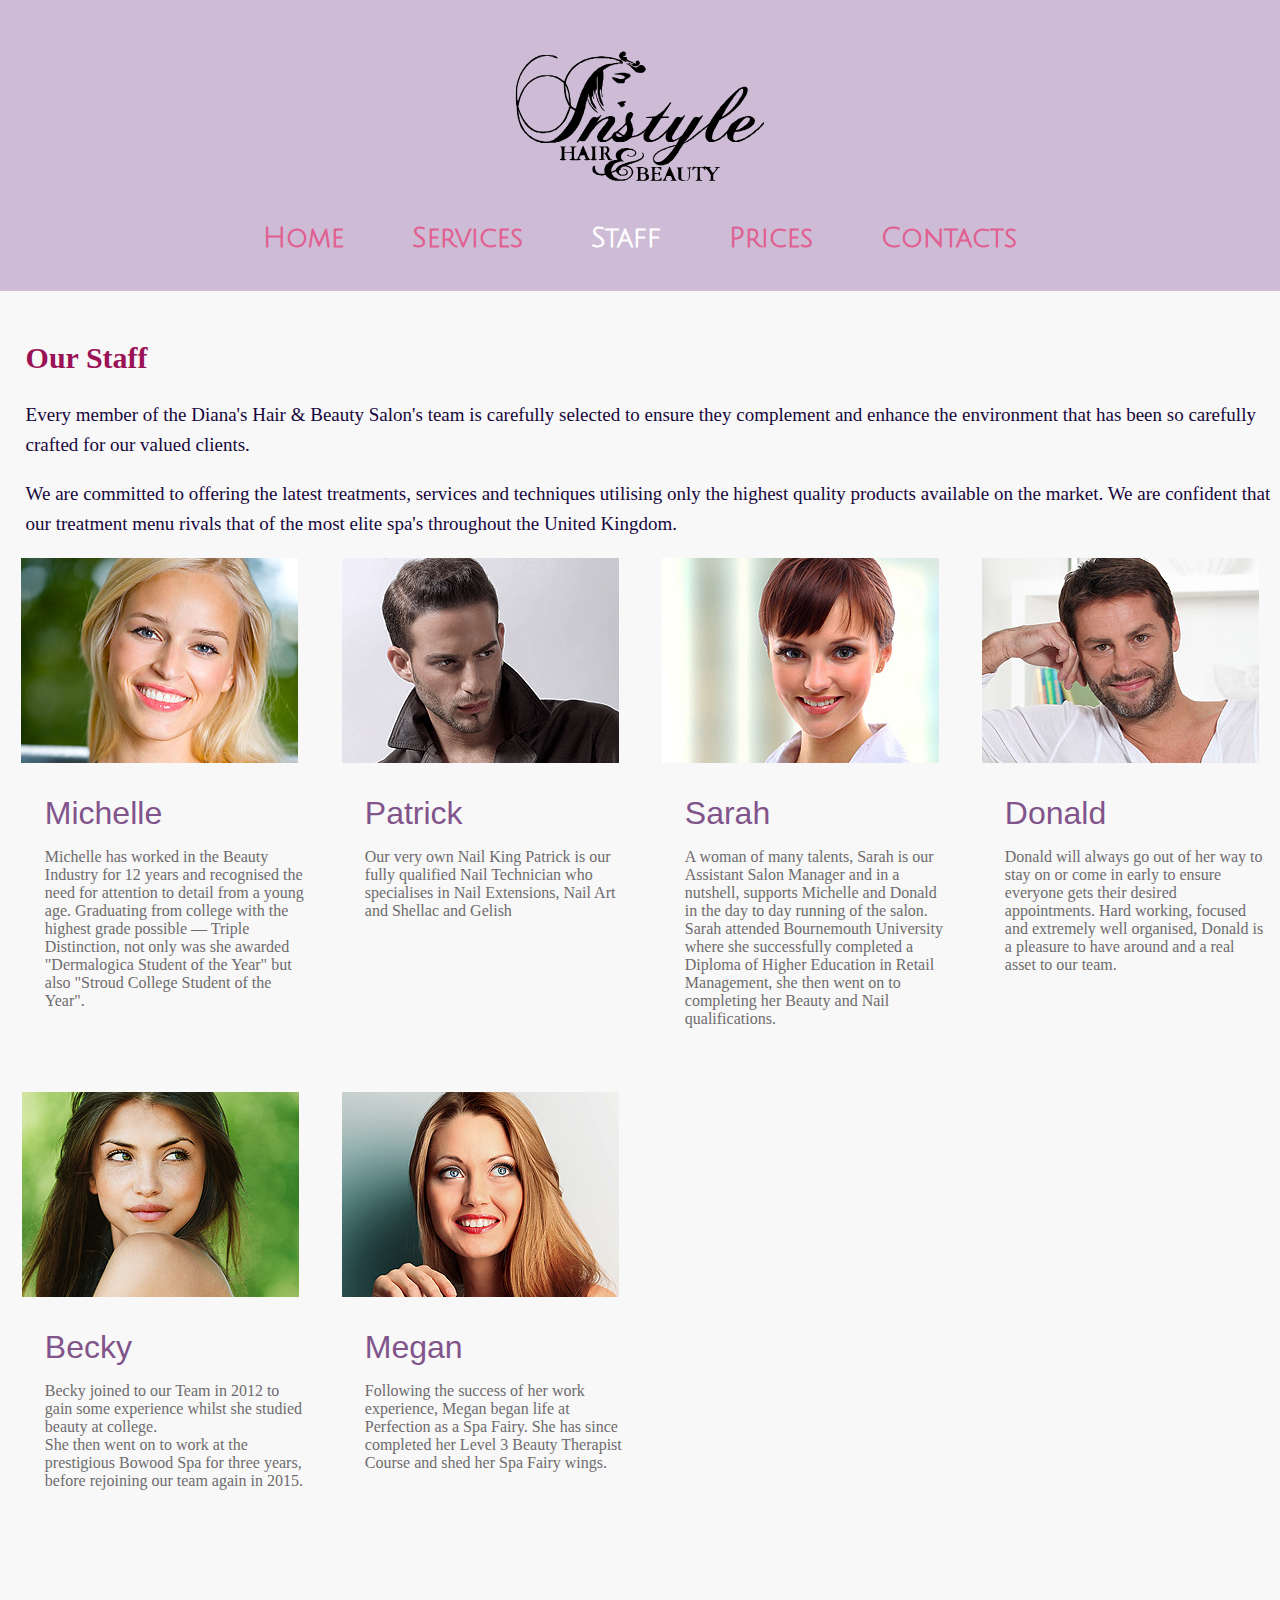
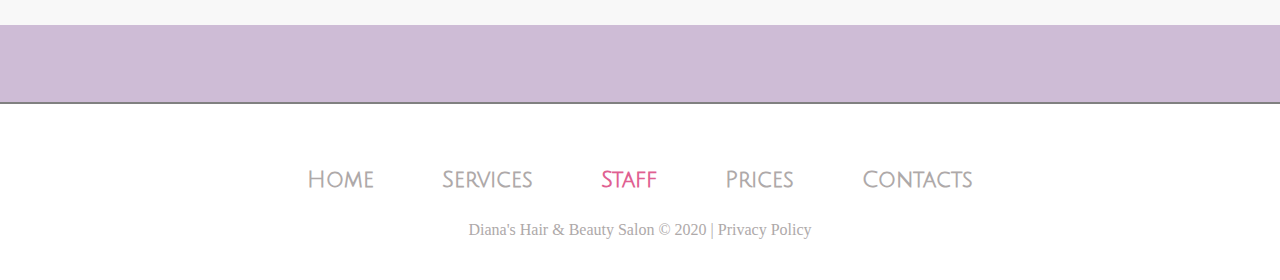
<file: staff.html>
<!DOCTYPE html>
<html lang="en">
<head>
    <meta charset="UTF-8">
    <meta name="viewport" content="width=device-width, height=device-height, initial-scale=1">
    <meta http-equiv="X-UA-Compatible" content="ie=edge">
    <meta name="description" content="Diana&#039;s Hair &amp; Beauty Salon is located in Doncaster, South Yorkshire. The salon provides numerous hair services followed by latest trends such as fringe design, partial highlight, full highlight, double process, ombre and more including treatments &amp; rituals. They also offer luxurious wedding hair services by using premium quality hair care products.">
    <meta name="keywords" content="Hairdressing, Colouring And Styling, Hair Extensions, Blow Drys, Cut And Colour Offer For New Clients, Mens Hair Cuts, Beards, Wet Shaves, Men's Styling Products, Men's Haircut, Beard Trimming, Haircuts, Professional And Kind Hair Stylists, Hair, Dressers, Hair Services, Beauty Therapist, Wedding Hair, Wedding Makeup, Cuts, Styling, Colouring, Hair Salon, Unisex, Cut And Finish, Cut And Blow, Cuts, Styling, Beauty Salon, Hairdresser, Hair And Beauty Salon, Hairdressers, Salon, Barbershop Doncaster, Cuts, Colours">
    <title> Staff | Diana&#039;s Hair &amp; Beauty Salon</title>
    <link rel="stylesheet" href="styles.css" type="text/css">
    <link rel="stylesheet" href="https://maxcdn.bootstrapcdn.com/font-awesome/4.5.0/css/font-awesome.min.css">
    <link href="https://fonts.googleapis.com/css?family=Julius+Sans+One&display=swap" rel="stylesheet">
    <link href="https://fonts.googleapis.com/css?family=Capriola&display=swap" rel="stylesheet">
    <link href="img/favicon.png" rel="icon" type="image/png">
</head>
<body>
    <script src="https://cdnjs.cloudflare.com/ajax/libs/jquery/3.1.1/jquery.min.js"></script>
    <div id="fb-root"></div>
<script async defer crossorigin="anonymous" src="https://connect.facebook.net/en_US/sdk.js#xfbml=1&version=v5.0"></script>
    <header>
        <div class="logo"><img src="img/logo.svg" alt="Website Logo" width="350" height="130"></div>
        <nav>
            <ul>
                <li><a href="index.html" title="Main page">Home</a></li>
                <li><a href="services.html" title="Services">Services</a></li>
                <li><a class="nav-current" href="staff.html" title="Our staff">Staff</a></li>
                <li><a href="prices.html" title="Our prices">Prices</a></li>
                <li><a href="contact-us.html" title="Contact us">Contacts</a></li>
            </ul>
        </nav>
            <div class="mobile-wrap">
                <div class="nav-wrap">
                    <a href="index.html" class="active"><img src="img/logo.svg" alt="Website Logo" width="75" height="40"></a>
                  <div id="navLinks">
                    <a href="index.html">Home</a>
                    <a href="services.html">Services</a>
                    <a href="staff.html">Staff</a>
                    <a href="prices.html">Prices</a>
                    <a href="contact-us.html">Contacts</a>
                </div>
                  <a href="#" class="icon" onclick="barFunction()">
                    <i class="fa fa-bars"></i>
                  </a>
                </div>
                </div>
                <script src="js/adapt-menu.js">
                </script>
    </header>
    <main>
        <div class="staff-container">
            <div class="ourstaff">
                <h2>Our Staff</h2>
                <p>
                Every member of the Diana&#039;s Hair &amp; Beauty Salon&#039;s team is carefully selected to ensure they complement and enhance the environment that has been so carefully crafted for our valued clients.
                </p>

                <p>
                We are committed to offering the latest treatments, services and techniques utilising only the highest quality products available on the market. We are confident that our treatment menu rivals that of the most elite spa&#039;s throughout the United Kingdom.
                </p>
            </div>
            <div class="staffblock">
                <div class="staff1"></div>
                <div class="staffblock-content">
                <h3>Michelle</h3>
                <p>Michelle has worked in the Beauty Industry for 12 years and recognised the need for attention to detail from a young age. Graduating from college with the highest grade possible &mdash; Triple Distinction, not only was she awarded &#34;Dermalogica Student of the Year&#34; but also &#34;Stroud College Student of the Year&#34;.</p>
                </div>
            </div>
            <div class="staffblock">
                <div class="staff2"></div>
                <div class="staffblock-content">
                <h3>Patrick</h3>
                <p>Our very own Nail King Patrick is our fully qualified Nail Technician who specialises in Nail Extensions, Nail Art and Shellac and Gelish</p>
            </div>
            </div>
            <div class="staffblock">
                <div class="staff3"></div>
                <div class="staffblock-content">
                <h3>Sarah</h3>
                <p>A woman of many talents, Sarah is our Assistant Salon Manager and in a nutshell, supports Michelle and Donald in the day to day running of the salon. Sarah attended Bournemouth University where she successfully completed a Diploma of Higher Education in Retail Management, she then went on to completing her Beauty and Nail qualifications.</p>
            </div>
             </div>
            <div class="staffblock">
                <div class="staff4"></div>
                <div class="staffblock-content">
                <h3>Donald</h3>
                <p>Donald will always go out of her way to stay on or come in early to ensure everyone gets their desired appointments.  Hard working, focused and extremely well organised, Donald is a pleasure to have around and a real asset to our team. </p>
            </div>
            </div>
            <div class="staffblock">
                <div class="staff5"></div>
                <div class="staffblock-content">
                <h3>Becky</h3>
                <p>Becky joined to our Team in 2012 to gain some experience whilst she studied beauty at college.<br>
                    She then went on to work at the prestigious Bowood Spa for three years, before rejoining our team again in 2015.</p>
            </div>
            </div>
            <div class="staffblock">
                <div class="staff6"></div>
                <div class="staffblock-content">
                <h3>Megan</h3>
                <p>Following the success of her work experience, Megan began life at Perfection as a Spa Fairy. She has since completed her Level 3 Beauty Therapist Course and shed her Spa Fairy wings.</p>
            </div>
            </div>
        </div>
    </main>
        <footer>
            <div class="footer-menu">
                <ul>
                    <li><a href="index.html" title="Main page">Home</a></li>
                    <li><a href="services.html" title="Services">Services</a></li>
                    <li><a class="footer-current" href="staff.html" title="Our staff">Staff</a></li>
                    <li><a href="prices.html" title="Our prices">Prices</a></li>
                    <li><a href="contact-us.html" title="Contact us">Contacts</a></li>
                </ul>
            </div>
            <div class="socialmedias">
            <p>
                Diana&#039;s Hair &amp; Beauty Salon &copy; 2020 | Privacy Policy
            </p>
            </div>
        </footer>
        <a id="button"></a>
        <script>
  var btn = $('#button');
$(window).scroll(function() {
  if ($(window).scrollTop() > 1700) {
    btn.addClass('show');
  } else {
    btn.removeClass('show');
  }
});

btn.on('click', function(e) {
  e.preventDefault();
  $('html, body').animate({scrollTop:0}, '300');
});         
</script>
</body>
</html>
</file>
<file: styles.css>
body {
    margin: 0;
    background-color: #CEBCD6;
    
}

a {
    text-decoration: none;
    color: inherit;
}

a:visited {
    color: inherit;
}

/* HEADER AND MENU */

header {
    background-color: #CEBCD6;
    padding-bottom: 8%;
}

div.logo {
    text-align: center;
    padding-top: 4%;
}

.nav-current, .nav-current:visited {
    color: white;
}

nav > ul {
    padding: 0;
    margin-top: 3%;
    margin-bottom: -8%;
    list-style-type: none;
    text-align: center;
    padding-bottom: 3%;
}

nav > ul > li {
    font-family: 'Julius Sans One', sans-serif;
    font-size: 27px;
    display: inline;
    font-weight: bold;
}

nav > ul > li > a {
    text-decoration: none;
    margin-left: 2.5%;
    margin-right: 2.5%;
    color: #e06091;
    -webkit-transition: 0.5s;
    -o-transition: 0.5s;
    transition: 0.5s;
}

nav > ul > li > a:visited {
    color: #e06091;
}

nav > ul > li > a:hover {
    color: white;
    cursor: pointer;
}

/* MAIN FLEX-CONTAINER */

div.container-main {
    display: -webkit-box;
    display: -ms-flexbox;
    display: flex;
    -webkit-box-orient: vertical;
    -webkit-box-direction: normal;
        -ms-flex-direction: column;
            flex-direction: column;
}

/* SLIDER */

div.slider-container {
    background-image: url("img/slide.jpg");
    background-position-x: 50%;
    height: 574px;
    margin-bottom: 5%;
    background-repeat: no-repeat;
    position: relative;
}

div.slider {
    text-align: center;
}

.slider h1 {
    display: inline;
    position: absolute;
    top: 1.9em;
    right: 30px;
    opacity: 0;
    -webkit-transition: opacity 0.6s;
    -o-transition: opacity 0.6s;
    transition: opacity 0.6s;
    color: #843a75;
    font-size: 55px;
    font-family: cursive;
}
  
div.slider input {
    display: inline;
    position: relative;
    top: 22em;
    right: -26em;
}
  
div.slider input:checked + h1 {
    opacity: 1;
}

 /* TOP BLOCKS */

 div.square-blocks {
    display: -webkit-box;
    display: -ms-flexbox;
    display: flex;
    -ms-flex-pack: distribute;
        justify-content: space-around;
}

div.block1 {
    background-color: #E06091;
    font-size: 3em;
    text-align: center;
    color: white;
    -webkit-transition: 0.6s;
    -o-transition: 0.6s;
    transition: 0.6s;
 }

div.block2 {
    background-color: #c173b1;
    font-size: 3em;
    text-align: center;
    color: white;
    -webkit-transition: 0.6s;
    -o-transition: 0.6s;
    transition: 0.6s;
 }

div.block3 {
    background-color: #5a4275;
    font-size: 3em;
    text-align: center;
    color: white;
    -webkit-transition: 0.6s;
    -o-transition: 0.6s;
    transition: 0.6s;
 }

 div.block1, div.block2, div.block3 {
    padding-top: 2em;
    padding-bottom: 2em;
    width: 350px;
    border-radius: 3%;
 }

div.block1:hover,  div.block2:hover, div.block3:hover {
    background-color: white;
    color: #5a4275;
    -webkit-box-shadow: 10px 10px 74px 0px rgba(0,0,0,0.75);
            box-shadow: 10px 10px 74px 0px rgba(0,0,0,0.75);
    -webkit-transform: scale(1.03);
        -ms-transform: scale(1.03);
            transform: scale(1.03);
    cursor: pointer;
 }

/* MIDDLE TEXT */

div.motto {
    background-image: url("img/slogan_bg.jpg");
    background-repeat: no-repeat;
    background-position: 50%;
    margin-top: 5%;
}

div.motto > p {
    color: #24124d;
    font-size: 3em;
    text-align: center;
    line-height: 1.5;
}

div.motto-adapt {
    display: none;
}

/* BOTTOM BLOCKS */

div.service-blocks {
    display: -webkit-box;
    display: -ms-flexbox;
    display: flex;
    -webkit-box-orient: vertical;
    -webkit-box-direction: normal;
        -ms-flex-direction: column;
            flex-direction: column;
}

div.service-level1 {
    display: -webkit-box;
    display: -ms-flexbox;
    display: flex;
    -ms-flex-pack: distribute;
        justify-content: space-around;
}

div.service-level2 {
    display: -webkit-box;
    display: -ms-flexbox;
    display: flex;
    -ms-flex-pack: distribute;
        justify-content: space-around;
}

div.block4 {
    background-color: #c173b1;
    font-size: 3em;
    text-align: center;
    color: white;
    -webkit-transition: 0.6s;
    -o-transition: 0.6s;
    transition: 0.6s;
}

div.block4-2 {
    background-image: url("img/img1.jpg");
    -webkit-transition: 0.6s;
    -o-transition: 0.6s;
    transition: 0.6s;
}

div.block5 {
    background-color: #8e80a6;
    font-size: 3em;
    text-align: center;
    color: white;
    -webkit-transition: 0.6s;
    -o-transition: 0.6s;
    transition: 0.6s;
}

div.block5-2 {
    background-image: url('img/img2.jpg');
    -webkit-transition: 0.6s;
    -o-transition: 0.6s;
    transition: 0.6s;
}

div.block6 {
    background-color: #9a1356;
    font-size: 3em;
    text-align: center;
    color: white;
    -webkit-transition: 0.6s;
    -o-transition: 0.6s;
    transition: 0.6s;
}

div.block6-2 {
    background-image: url('img/img3.jpg');
    -webkit-transition: 0.6s;
    -o-transition: 0.6s;
    transition: 0.6s;
}

div.block4, div.block5, div.block6, div.block4-2, div.block5-2, div.block6-2 {
    padding-top: 2em;
    padding-bottom: 2em;
    width: 350px;
    background-repeat: no-repeat;
    background-size: cover;
 }

 div.block4, div.block5-2, div.block6 {
     border-top-left-radius: 3%;
     border-top-right-radius: 3%;
 }

 div.block4-2, div.block5, div.block6-2 {
     border-bottom-left-radius: 3%;
     border-bottom-right-radius: 3%;
 }

div.block4:hover, div.block5:hover, div.block6:hover {
    background-color: white;
    color: #5a4275;
    -webkit-box-shadow: 10px 10px 74px 0px rgba(0,0,0,0.75);
            box-shadow: 10px 10px 74px 0px rgba(0,0,0,0.75);
    -webkit-transform: scale(1.03);
        -ms-transform: scale(1.03);
            transform: scale(1.03);
    cursor: pointer;
}

div.block4-2:hover, div.block5-2:hover, div.block6-2:hover {
    -webkit-box-shadow: 10px 10px 74px 0px rgba(0,0,0,0.75);
            box-shadow: 10px 10px 74px 0px rgba(0,0,0,0.75);
    -webkit-transform: scale(1.03);
        -ms-transform: scale(1.03);
            transform: scale(1.03);
}

/* FOOTER */

footer {
    background-color: white;
    padding-top: 2%;
    margin-top: 6%;
    border-top: 2px solid gray;
    padding-bottom: 2%;
}

.footer-current, .footer-current:visited {
    color: #e06091 !important;
}

.footer-menu > ul {
    padding: 0;
    margin-top: 3%;
    list-style-type: none;
    text-align: center;
    padding-bottom: 1%;
}

.footer-menu > ul > li {
    font-family: 'Julius Sans One', sans-serif;
    font-size: 22px;
    display: inline;
    font-weight: bold;
}

.footer-menu > ul > li > a {
    text-decoration: none;
    margin-left: 2.5%;
    margin-right: 2.5%;
    color: #aea9a9;
    -webkit-transition: 0.5s;
    -o-transition: 0.5s;
    transition: 0.5s;
}

.footer-menu > ul > li > a:visited {
    color: #aea9a9;
}

.footer-menu > ul > li > a:hover {
    color: #e06091;
    cursor: pointer;
}

footer > .socialmedias > p {
    color: #AEA9A9;
    margin-top: 1%;
}

div.socialmedias {
    text-align: center;
}

/* TO THE TOP BUTTON */

#button {
    display: inline-block;
    background-color: #756A8A;
    width: 50px;
    height: 50px;
    text-align: center;
    border-radius: 4px;
    position: fixed;
    bottom: 30px;
    right: 30px;
    -webkit-transition: background-color .3s, 
      opacity .5s, visibility .5s;
    -o-transition: background-color .3s, 
      opacity .5s, visibility .5s;
    transition: background-color .3s, 
      opacity .5s, visibility .5s;
    opacity: 0;
    visibility: hidden;
    z-index: 1000;
  }
  #button::after {
    content: "\f077";
    font-family: FontAwesome;
    font-weight: normal;
    font-style: normal;
    font-size: 2em;
    line-height: 50px;
    color: #fff;
  }
  #button:hover {
    cursor: pointer;
    background-color: #333;
  }
  #button:active {
    background-color: #555;
  }
  #button.show {
    opacity: 1;
    visibility: visible;
  }

  /* SERVICES PAGE */

div.services-container {
    display: -webkit-box;
    display: -ms-flexbox;
    display: flex;
    background-color: #f8f8f8;
}

div.service-list {
    font-size: 22px;
    color: #17063c;
    padding-left: 7px;
    -webkit-transition: 0.5s;
    -o-transition: 0.5s;
    transition: 0.5s;
    -ms-flex-preferred-size: 20%;
        flex-basis: 20%;
}

div.service-list h2 {
    color: #9a1356;
}

div.service-list p {
    font-size: 16px;
}

div.service-list li {
    background: url("[data-uri]") 0 9px no-repeat;
    list-style-type: none;
    padding-left: 5%;
    margin-left: -10%;
}

div.service-list a {
    -webkit-transition: 0.6s;
    -o-transition: 0.6s;
    transition: 0.6s;
}

div.service-list a:hover {
    color: #e06091;
}

div.service-blocks {
    display: -webkit-box;
    display: -ms-flexbox;
    display: flex;
    -webkit-box-orient: vertical;
    -webkit-box-direction: normal;
        -ms-flex-direction: column;
            flex-direction: column;
    -ms-flex-preferred-size: 83.5%;
        flex-basis: 83.5%;
    margin-top: 5%;
}

div.sblock-level1, div.sblock-level2, div.sblock-level3 {
    display: -webkit-box;
    display: -ms-flexbox;
    display: flex;
    -ms-flex-pack: distribute;
        justify-content: space-around;
}

div.sblock {
    background-position: top center;
    background-repeat: no-repeat;
    background-color: #f8f8f8;
    -ms-flex-preferred-size: 30%;
        flex-basis: 30%;
    height: 350px;
    margin-bottom: 5%;
    position: relative;
}

div.sblock1{
    background-image: url("img/img4.jpg");
}

div.sblock2{
    background-image: url("img/page2_img9.jpg");
}

div.sblock3{
    background-image: url("img/page2_img2.jpg");
}

div.sblock4{
    background-image: url("img/page2_img5.jpg");
}

div.sblock5{
    background-image: url("img/page2_img6.jpg");
}

div.sblock6{
    background-image: url("img/page2_img7.jpg");
}

div.sblock7{
    background-image: url("img/page2_img4.jpg");
}

div.sblock8{
    background-image: url("img/page2_img1.jpg");
}

div.sblock9{
    background-image: url("img/page2_img8.jpg");
}


div.sblock > h3 {
    position: absolute;
    bottom: 80px;
    left: 22px;
    color: #81548b;
    font-size: 22px;
}

div.sblock > p {
    position: absolute;
    bottom: 20px;
    left: 22px;
    margin-right: 1%;
}

/* STAFF PAGE */

div.staff-container {
    background-color: #f8f8f8;
    display: -ms-grid;
    display: grid;
    -ms-grid-rows: 1fr 2fr 2fr;
    grid-template-rows: 1fr 2fr 2fr;
    -ms-grid-columns: 1fr 1fr 1fr 1fr;
    grid-template-columns: repeat(4, 1fr);
}

div.staff-container > *:nth-child(1) {
    -ms-grid-row: 1;
    -ms-grid-column: 1;
}

div.staff-container > *:nth-child(2) {
    -ms-grid-row: 1;
    -ms-grid-column: 2;
}

div.staff-container > *:nth-child(3) {
    -ms-grid-row: 1;
    -ms-grid-column: 3;
}

div.staff-container > *:nth-child(4) {
    -ms-grid-row: 1;
    -ms-grid-column: 4;
}

div.staff-container > *:nth-child(5) {
    -ms-grid-row: 2;
    -ms-grid-column: 1;
}

div.staff-container > *:nth-child(6) {
    -ms-grid-row: 2;
    -ms-grid-column: 2;
}

div.staff-container > *:nth-child(7) {
    -ms-grid-row: 2;
    -ms-grid-column: 3;
}

div.staff-container > *:nth-child(8) {
    -ms-grid-row: 2;
    -ms-grid-column: 4;
}

div.staff-container > *:nth-child(9) {
    -ms-grid-row: 3;
    -ms-grid-column: 1;
}

div.staff-container > *:nth-child(10) {
    -ms-grid-row: 3;
    -ms-grid-column: 2;
}

div.staff-container > *:nth-child(11) {
    -ms-grid-row: 3;
    -ms-grid-column: 3;
}

div.staff-container > *:nth-child(12) {
    -ms-grid-row: 3;
    -ms-grid-column: 4;
}

div.ourstaff {
    -ms-grid-column: 1;
    -ms-grid-column-span: 4;
    grid-column: 1/5;
    margin-left: 2%;
}

div.ourstaff > h2 {
    color: #9a1356;
    font-size: 30px;
    padding-top: 2%;
}

div.ourstaff > p {
    font-size: 19px;
    color: #17063c;
    line-height: 30px;
}

div.staffblock {
    margin-left: 5%;
    margin-right: 5%;
}

div.staff1 {
    background: url("img/img5.jpg") center center no-repeat;
    height: 205px;
}

div.staff2 {
    background: url("img/page3_img1.jpg") center center no-repeat;
    height: 205px;
}

div.staff3 {
    background: url("img/page3_img2.jpg") center center no-repeat;
    height: 205px;
}

div.staff4 {
    background: url("img/page3_img3.jpg") center center no-repeat;
    height: 205px;
}

div.staff5 {
    background: url("img/page3_img4.jpg") center center no-repeat;
    height: 205px;
}

div.staff6 {
    background: url("img/page3_img5.jpg") center center no-repeat;
    height: 205px;
}

div.staffblock-content {
    padding-left: 10%;
}

div.staffblock-content > h3 {
    color: #81548b;
    font: 2em 'Open Sans', sans-serif;
    margin-bottom: 0;
}

div.staffblock-content > p {
    color: #6e6b6e;
}

/* PRICES PAGE */

div.prices-container {
    background-color: #f8f8f8;
    display: -webkit-box;
    display: -ms-flexbox;
    display: flex;
    -webkit-box-orient: vertical;
    -webkit-box-direction: normal;
        -ms-flex-direction: column;
            flex-direction: column;
    padding-left: 2%;
    padding-right: 2%;
}

div.pricelist-container {
    display: -webkit-box;
    display: -ms-flexbox;
    display: flex;
}

div.prices-container > h2 {
    color: #9a1356;
    font-size: 30px;
}

div.price {
    position: relative;
    top: -3px;
    line-height: 26px;
    margin-right: 16px;
    overflow: hidden;
    background: url("[data-uri]") 0 bottom repeat-x;
}

ul.pricelist {
    padding: 0;
}

ul.pricelist li {
    font-size: 1.4em;
    list-style-type: none;
}

div.price a {
    padding-right: 2px;
    background-color: #f8f8f8;
    display: block;
    float: left;
    -webkit-transition: 0.5s;
    -o-transition: 0.5s;
    transition: 0.5s;
}

div.price a:hover {
    color: #e06091;
}

div.price span {
    padding-left: 2px;
    display: block;
    float: right;
    background-color: #f8f8f8;
}

div.price-block {
    width: 100%;
}

div.price-block > p {
    color: #6e6b6e;
    font-size: 20px;
}

div.price-block > ul.notes > li {
    color: #6e6b6e;
    font-size: 20px;
}

div.popularservice-container {
    display: -webkit-box;
    display: -ms-flexbox;
    display: flex;
    -ms-flex-pack: distribute;
        justify-content: space-around;
}

div.popularservice {
    background-position: top center;
    background-repeat: no-repeat;
    background-color: #f8f8f8;
    height: 350px;
    margin-bottom: 5%;
    position: relative;
    -ms-flex-preferred-size: 100%;
        flex-basis: 100%;
}

div.popularservice > h3 {
    position: absolute;
    bottom: 80px;
    left: 22px;
    color: #81548b;
    font-size: 22px;
}

div.popularservice > p {
    position: absolute;
    bottom: 0px;
    left: 22px;
    margin-right: 1%;
    text-align: justify;
}

div.popular1 {
    background-image: url("img/img6.jpg");
    margin-right: 1%;
}

div.popular2 {
    background-image: url("img/page4_img1.jpg");
}

div.popular3 {
    background-image: url("img/page4_img2.jpg");
    margin-left: 1%;
}



/* CONTACTS PAGE */

div.contact-container {
    display: -webkit-box;
    display: -ms-flexbox;
    display: flex;
    background-color: #f8f8f8;
    -ms-flex-preferred-size: 100%;
        flex-basis: 100%;
}

div.info {
    padding-left: 40px;
    -ms-flex-preferred-size: 50%;
        flex-basis: 50%;
}

div.getintouch {
    -ms-flex-preferred-size: 50%;
        flex-basis: 50%;
}

div.info > h2 {
    color: #9a1356;
    font-size: 30px;
}

div.info > p {
    margin-right: 15%;
}

div.info > p > a {
    color: hotpink;
}

div.getintouch h2 {
    color: #9a1356;
    font-size: 30px;
}

textarea {
    width: 612px;
    height: 340px;
    margin-top: 20px;
    padding-left: 5px;
}

[placeholder] {
    font-size: 17px;
    font-family: sans-serif;
}

input[type="text"], input[type="tel"], input[type="email"] {
    width: 190px;
    height: 43px;
    margin-right: 8px;
    padding-left: 5px;
}

input[type="submit"], input[type="reset"] {
    height: 40px;
    width: 100px;
    font-size: 20px;
    background-color: #9A1356;
    border: 1px solid white;
    cursor: pointer;
    color: white;
    font-family: 'Julius Sans One', sans-serif;
    margin-top: 10px;
    -webkit-transition: 0.6s;
    -o-transition: 0.6s;
    transition: 0.6s;
}

input[type="submit"]:hover, input[type="reset"]:hover {
    color: #9A1356;
    background-color: white;
    border: 1px solid #9A1356;
}

iframe {
    margin-bottom: 2%;
    border: 0;
    width: 550px;
    height: 400px;
}

  /* Adaptive media-requests */

  @media only all and (max-width: 1315px) {
    div.contact-container {
        -webkit-box-orient: vertical;
        -webkit-box-direction: normal;
            -ms-flex-direction: column;
                flex-direction: column;
    }

    div.info {
        padding-left: 0;
        -ms-flex-preferred-size: 50%;
            flex-basis: 50%;
        text-align: center;
    }

    div.info > p {
        margin: 0;
        margin-bottom: 1%;
    }

    div.info > table {
        display: inline-table;
        padding-top: 10px;
        padding-bottom: 10px;
    }

    div.getintouch {
        text-align: center;
        padding-bottom: 1%;
        margin: 1%;
    }

    input[type="text"], input[type="tel"], input[type="email"] {
        width: 32%;
        height: 43px;
        margin-right: 0px;
        padding-left: 0px;
    }

    textarea {
        width: 97.4%;
        height: 340px;
        margin-top: 20px;
        padding-left: 0;
    }

  }

  @media only all and (max-width: 1210px) {
    div.sblock > p {
        left: 9px;
    }

    div.sblock > h3 {
        left: 9px;
    }
}

    @media only all and (max-width: 1153px) {
        div.sblock > p {
            left: 1%;
        }

        div.sblock > h3 {
            left: 1%;
        }
    }

    @media only all and (max-width: 1153px) {
        div.sblock > p {
            font-size: 15px;
        }

        ul.pricelist li {
        font-size: 1.2em;
        }
    }

  @media only all and (max-width: 1100px) {
    div.block1, div.block2, div.block3, div.block4, div.block5, div.block6, div.block4-2, div.block5-2, div.block6-2 {
        font-size: 2.5em;
     }
     div.block1:hover, div.block2:hover, div.block3:hover, div.block4:hover, div.block5:hover, div.block6:hover, div.block4-2:hover, div.block5-2:hover, div.block6-2:hover {
        -webkit-transform: none;
            -ms-transform: none;
                transform: none;
    }
    div.motto > p {
        font-size: 2em;
    }
  }

  @media only all and (max-width: 1072px) {
    div.sblock > p {
        font-size: 14px;
    }

    div.sblock > h3 {
        font-size: 19px;
    }
}

@media only all and (max-width: 1035px) {
    div.sblock > p {
        font-size: 14px;
        bottom: 15px;
        left: 5px;
    }

    div.sblock > h3 {
        font-size: 19px;
        bottom: 80px;
        left: 5px;
    }

    div.service-list li {
        font-size: 18px;
    }

    div.service-list h2 {
        font-size: 23px;
    }

    div.service-list > p {
        font-size: 17px;
    }

    ul.pricelist li {
        font-size: 1em;
    }

    div.price {
        line-height: 20px;
    }
}

@media only all and (max-width: 900px) {
    div.popularservice > p {
        font-size: 14px;
    }
}

@media only all and (max-width: 880px) {
    div.service-list li {
        font-size: 16px;
        margin-left: -20%;
    }

    ul.pricelist li {
        font-size: 0.9em;
    }

    div.price {
        line-height: 20px;
    }
}

@media only all and (max-width: 790px) {
    div.sblock > p {
        font-size: 14px;
        bottom: -5px;
    }

    div.sblock > h3 {
        font-size: 19px;
    }

    div.service-list li {
        font-size: 13px;
        margin-left: -2em;
    }

    div.service-list > p {
        font-size: 12px;
    }

    div.price {
        line-height: 20px;
    }

    ul.pricelist li {
        font-size: 0.8em;
    }
}

  @media only all and (min-width: 701px) {
    div.mobile-wrap {
        display: none;
    }
    div#navLinks {
        display: none;
    }
}
    @media only screen and (min-device-width : 768px) and (max-device-width : 1024px) and (orientation: portrait) { /* iPad portrait */
        div.slider-container {
            display: none;
        }
        div.square-blocks {
            -webkit-box-orient: vertical;
            -webkit-box-direction: normal;
                -ms-flex-direction: column;
                    flex-direction: column;
        }
        div.block1, div.block2, div.block3, div.block4, div.block5, div.block6 {
            font-size: 2em;
            padding-top: 10px;
            padding-bottom: 10px;
            margin-top: 15px;
            width: 100%
        }
    
        div.service-level1 {
            -webkit-box-orient: vertical;
            -webkit-box-direction: normal;
                -ms-flex-direction: column;
                    flex-direction: column;
        }
    
        div.block4-2, div.block5-2, div.block6-2 {
            display: none;
        }
        div.block4 {
            margin-top: 0;
        }
    
        nav > ul {
            display: none;
        }
    
        div.logo {
            display: none;
        }
    
        div.motto > p {
            font-size: 25px;
        }
    
        .mobile-wrap {
            max-width: 700px;
            margin: auto;
            background-color: #c173b1;
            color: #fff;
          }
        
          .nav-wrap {
            overflow: hidden;
            background-color: #c173b1;
            position: relative;
          }
            
        .nav-wrap #navLinks {
            display: none;
          }
        
        .nav-wrap a {
            color: #fff;
            padding: 19px 18px;
            text-decoration: none;
            font-size: 22px;
            display: block;
          }
        
        .nav-wrap a.icon {
            background: #673b6f;
            display: block;
            position: absolute;
            right: 0;
            top: 0;
            padding-left: 30px;
            padding-right: 30px;
            padding-bottom: 30px;
            padding-top: 30px;
          }
        
        .nav-wrap a:hover {
            background-color: #d7ccc8;
           color: #000;
         }
        
        .active {
            background-color: #E91E63;
            color: #fff;
          }
    
          div.footer-menu {
            display: none;
          }
    
          div.services-container {
            -webkit-box-orient: vertical;
            -webkit-box-direction: normal;
                -ms-flex-direction: column;
                    flex-direction: column;
          }
    
          div.service-list li {
            font-size: 27px;
            background: none;
            text-align: center;
        }
    
        div.service-list > p {
            font-size: 20px;
        }
    
        div.sblock > h3 {
            position: absolute;
            bottom: 81px;
            left: 10px;
            color: #81548b;
            font-size: 20px;
        }
    
        div.sblock > p {
            position: absolute;
            bottom: -15px;
            left: 9px;
            margin-right: 1%;
            font-size: 14px;
        }
    
        div.staff-container {
            display: block;
            margin-top: -5%;
            padding-bottom: 1%;
        }
    
        div.staffblock-content {
            padding-left: 0;
        }
    
        div.staffblock-content > h3 {
            text-align: center;
        }
    
        div.popular-service {
            -webkit-box-orient: vertical;
            -webkit-box-direction: normal;
                -ms-flex-direction: column;
                    flex-direction: column;
            text-align: center;
        }
    
        div.popularservice1, div.popularservice2, div.popularservice3 {
            display: inline-block;
        }
    
        div.pricelist-container {
            display: -webkit-box;
            display: -ms-flexbox;
            display: flex;
            -webkit-box-orient: vertical;
            -webkit-box-direction: normal;
                -ms-flex-direction: column;
                    flex-direction: column;
        }
        
        ul.pricelist li {
            font-size: 1.5em;
        }
        
        div.price-block > p {
            color: #6e6b6e;
            font-size: 1.2em;
        }
        
        div.price {
            line-height: 28px;
        }
    
        [placeholder] {
            font-size: 13px;
        }
    
        iframe {
            width: 90%;
        }
    
        div.popularservice > h3 {
            font-size: 20px;
            bottom: 92px;
        }
    
        div.popularservice > p {
            font-size: 13px;
            bottom: -10px;
        }
    }

@media only all and (max-width: 700px)  {
    div.slider-container {
        display: none;
    }
    div.square-blocks {
        -webkit-box-orient: vertical;
        -webkit-box-direction: normal;
            -ms-flex-direction: column;
                flex-direction: column;
    }
    div.block1, div.block2, div.block3, div.block4, div.block5, div.block6 {
        font-size: 2em;
        padding-top: 10px;
        padding-bottom: 10px;
        margin-top: 15px;
        width: 100%
    }

    div.service-level1 {
        -webkit-box-orient: vertical;
        -webkit-box-direction: normal;
            -ms-flex-direction: column;
                flex-direction: column;
    }

    div.block4-2, div.block5-2, div.block6-2 {
        display: none;
    }
    div.block4 {
        margin-top: 0;
    }

    nav > ul {
        display: none;
    }

    div.logo {
        display: none;
    }

    div.motto > p {
        font-size: 25px;
    }

    .mobile-wrap {
        max-width: 700px;
        margin: auto;
        background-color: #c173b1;
        color: #fff;
      }
    
      .nav-wrap {
        overflow: hidden;
        background-color: #c173b1;
        position: relative;
      }
        
    .nav-wrap #navLinks {
        display: none;
      }
    
    .nav-wrap a {
        color: #fff;
        padding: 19px 18px;
        text-decoration: none;
        font-size: 22px;
        display: block;
      }
    
    .nav-wrap a.icon {
        background: #673b6f;
        display: block;
        position: absolute;
        right: 0;
        top: 0;
        padding-left: 30px;
        padding-right: 30px;
        padding-bottom: 30px;
        padding-top: 30px;
      }
    
    .nav-wrap a:hover {
        background-color: #d7ccc8;
       color: #000;
     }
    
    .active {
        background-color: #E91E63;
        color: #fff;
      }

      div.footer-menu {
        display: none;
      }

      div.services-container {
        -webkit-box-orient: vertical;
        -webkit-box-direction: normal;
            -ms-flex-direction: column;
                flex-direction: column;
      }

      div.service-list li {
        font-size: 27px;
        background: none;
        text-align: center;
    }

    div.service-list > p {
        font-size: 20px;
    }

    div.sblock > h3 {
        position: absolute;
        bottom: 81px;
        left: 10px;
        color: #81548b;
        font-size: 20px;
    }

    div.sblock > p {
        position: absolute;
        bottom: -15px;
        left: 9px;
        margin-right: 1%;
        font-size: 14px;
    }

    div.staff-container {
        display: block;
        margin-top: -5%;
        padding-bottom: 1%;
    }

    div.staffblock-content {
        padding-left: 0;
    }

    div.staffblock-content > h3 {
        text-align: center;
    }

    div.popular-service {
        -webkit-box-orient: vertical;
        -webkit-box-direction: normal;
            -ms-flex-direction: column;
                flex-direction: column;
        text-align: center;
    }

    div.popularservice1, div.popularservice2, div.popularservice3 {
        display: inline-block;
    }

    div.pricelist-container {
        display: -webkit-box;
        display: -ms-flexbox;
        display: flex;
        -webkit-box-orient: vertical;
        -webkit-box-direction: normal;
            -ms-flex-direction: column;
                flex-direction: column;
    }
    
    ul.pricelist li {
        font-size: 1.5em;
    }
    
    div.price-block > p {
        color: #6e6b6e;
        font-size: 1.2em;
    }
    
    div.price {
        line-height: 28px;
    }

    [placeholder] {
        font-size: 13px;
    }

    iframe {
        width: 90%;
    }

    div.popularservice > h3 {
        font-size: 20px;
        bottom: 92px;
    }

    div.popularservice > p {
        font-size: 13px;
        bottom: -10px;
    }

  }

  @media only all and (max-width: 570px) {
    div.madapt1 {
        -ms-flex-preferred-size: 60%;
            flex-basis: 60%;
    }

    div.sblock > p {
        font-size: 14px;
    }

    div.sblock > h3 {
    font-size: 20px;
}

input[type="text"], input[type="tel"], input[type="email"] {
    font-size: 13px;
    height: 22px;
    width: 30%;
}

textarea {
    font-size: 13px;
    height: 190px;
    width: 93.1%;
}

}

@media only all and (max-width: 505px) {
    div.sblock > p {
        font-size: 13px;
    }

    div.sblock > h3 {
        font-size: 20px;
        bottom: 85px;
        left: 3px;
    }

    div.sblock > p {
        font-size: 14px;
        bottom: -19px;
        left: 2px;
    }    

}

@media only screen
    and (device-width : 375px) 
    and (device-height : 667px) 
    and (-webkit-device-pixel-ratio : 2) {
     div.sblock > h3 {
        position: absolute;
        bottom: 81px;
        left: 10px;
        color: #81548b;
        font-size: 18px;
    }

    div.sblock > p {
        position: absolute;
        bottom: -15px;
        left: 9px;
        margin-right: 1%;
        font-size: 11px;
    }
  
  div.popularservice > h3 {
    position: absolute;
    bottom: 110px;
    left: 22px;
    color: #81548b;
    font-size: 12px;
}
  
  div.popularservice > p {
    position: absolute;
    bottom: -5px;
    left: 22px;
    margin-right: 1%;
    text-align: justify;
    font-size: 10px;
}
 }
</file>
